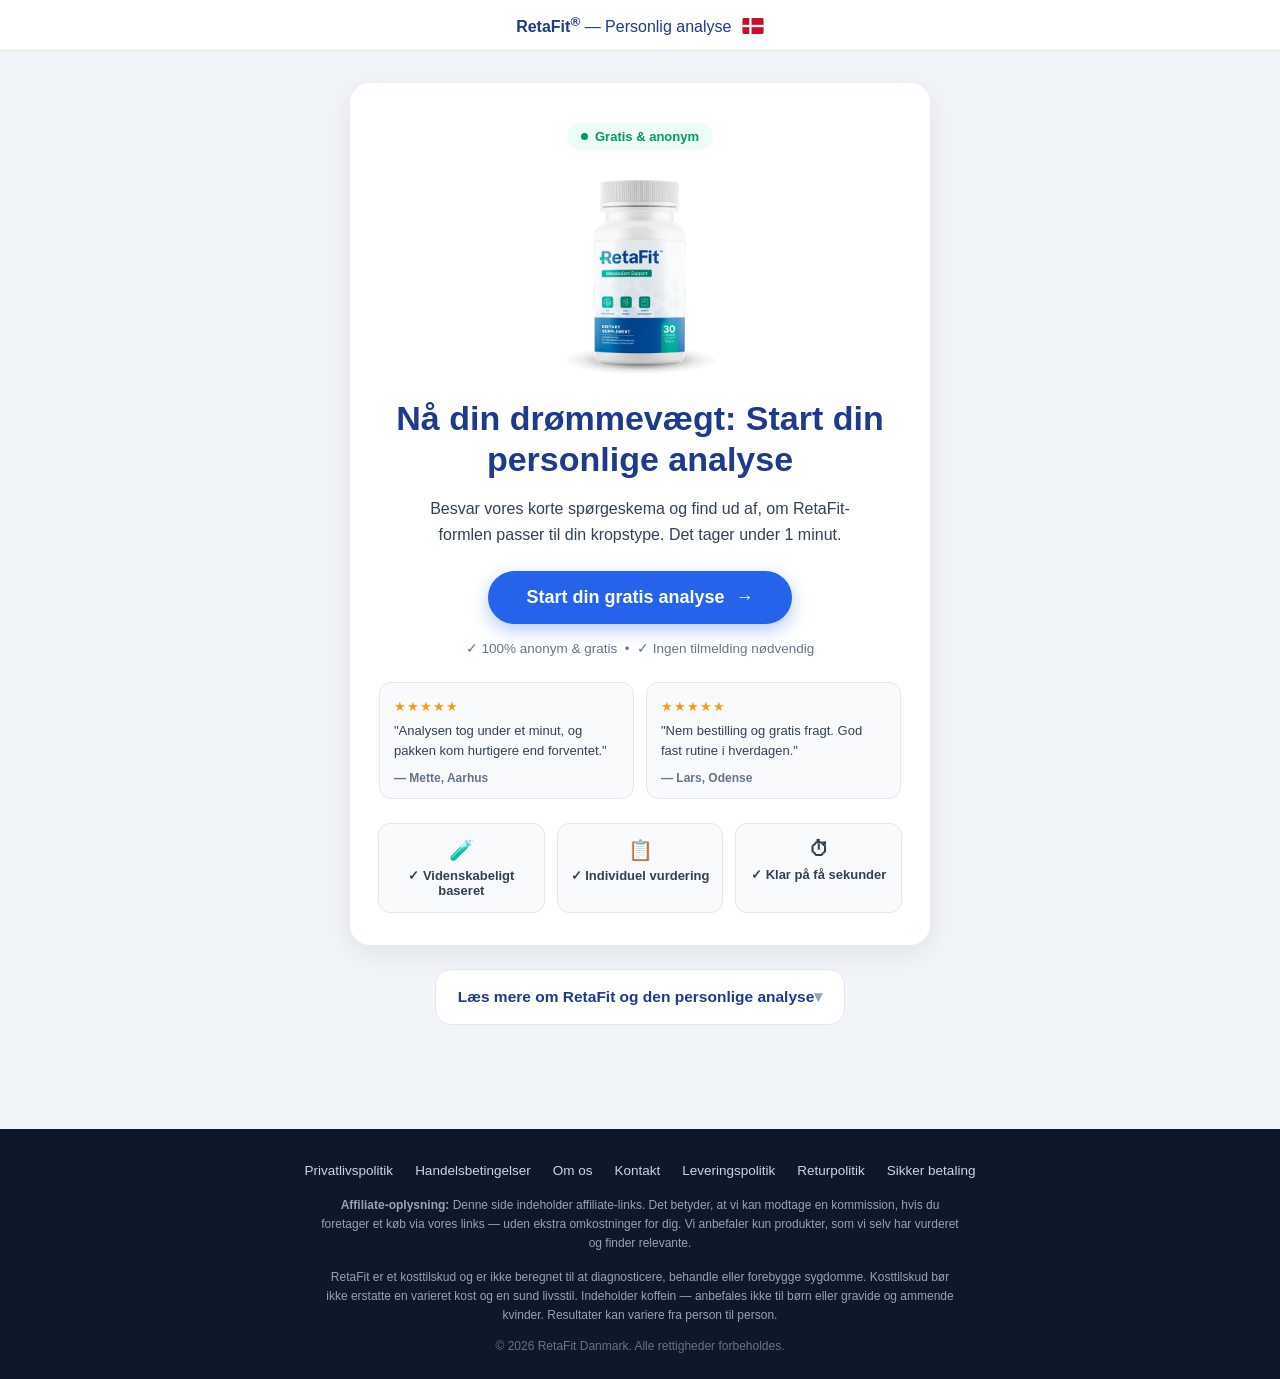
<file: index.html>
<!DOCTYPE html>
<html lang="da-DK">
<head>
<meta charset="UTF-8">
<meta name="viewport" content="width=device-width, initial-scale=1">
<title>RetaFit® Danmark – Personlig Analyse | Fra 249 kr. &amp; Gratis Fragt</title>
<meta name="description" content="Tag den gratis RetaFit®-analyse og se, om formlen passer til din kropstype. Fra 249 kr. pr. flaske, gratis fragt og 30 dages garanti. Tager under 1 minut.">
<meta name="keywords" content="retafit, retafit danmark, køb retafit, retafit pris, stofskifte kosttilskud, metabolisme støtte">
<meta name="author" content="RetaFit Danmark">
<meta name="language" content="da-DK">
<meta name="robots" content="index, follow">
<link rel="canonical" href="https://retafit-dk.vercel.app/">
<meta name="geo.region" content="DK">
<meta name="geo.placename" content="Danmark">
<meta name="google-site-verification" content="OZ9y92gjrVGx7BCZrwjEiJqnUBSMea5Pd7iJuMbMOGk" />
<!-- Open Graph -->
<meta property="og:type" content="product">
<meta property="og:title" content="RetaFit® Danmark – Personlig Analyse | Fra 249 kr.">
<meta property="og:description" content="Gratis analyse på under 1 minut. Fra 249 kr. pr. flaske med gratis fragt og 30 dages garanti.">
<meta property="og:url" content="https://retafit-dk.vercel.app/">
<meta property="og:image" content="https://retafit-dk.vercel.app/img/banner.webp">
<meta property="og:locale" content="da_DK">
<meta property="og:site_name" content="RetaFit Danmark">
<!-- Twitter Cards -->
<meta name="twitter:card" content="summary_large_image">
<meta name="twitter:title" content="RetaFit® Danmark – Personlig Analyse | Fra 249 kr.">
<meta name="twitter:description" content="Gratis analyse på under 1 minut. Gratis fragt og 30 dages garanti.">
<meta name="twitter:image" content="https://retafit-dk.vercel.app/img/banner.webp">
<!-- Performance -->
<link rel="preload" as="image" href="img/bottle_1.webp">
<link rel="preconnect" href="https://www.knownwalk.com">
<link rel="dns-prefetch" href="https://www.knownwalk.com">
<link rel="stylesheet" href="css/style.css">
<!-- Schema JSON-LD -->
<script type="application/ld+json">
{
  "@context": "https://schema.org",
  "@graph": [
    {
      "@type": "Product",
      "@id": "https://retafit-dk.vercel.app/#product",
      "name": "RetaFit – Metabolism Support",
      "description": "Kosttilskud med naturlige ingredienser, der understøtter et normalt stofskifte, daglig energi og vægtkontrol som del af en sund livsstil. 30 kapsler pr. flaske.",
      "image": "https://retafit-dk.vercel.app/img/bottle_1.webp",
      "brand": { "@type": "Brand", "name": "RetaFit" },
      "sku": "RETAFIT-DK-30",
      "offers": {
        "@type": "AggregateOffer",
        "priceCurrency": "DKK",
        "lowPrice": "249",
        "highPrice": "749",
        "offerCount": "3",
        "priceValidUntil": "2026-12-31",
        "availability": "https://schema.org/InStock",
        "url": "https://retafit-dk.vercel.app/",
        "seller": { "@type": "Organization", "name": "RetaFit Danmark" },
        "shippingDetails": {
          "@type": "OfferShippingDetails",
          "shippingRate": { "@type": "MonetaryAmount", "value": "0", "currency": "DKK" },
          "shippingDestination": { "@type": "DefinedRegion", "addressCountry": "DK" },
          "deliveryTime": {
            "@type": "ShippingDeliveryTime",
            "handlingTime": { "@type": "QuantitativeValue", "minValue": 1, "maxValue": 2, "unitCode": "DAY" },
            "transitTime": { "@type": "QuantitativeValue", "minValue": 2, "maxValue": 5, "unitCode": "DAY" }
          }
        },
        "hasMerchantReturnPolicy": {
          "@type": "MerchantReturnPolicy",
          "applicableCountry": "DK",
          "returnPolicyCategory": "https://schema.org/MerchantReturnFiniteReturnWindow",
          "merchantReturnDays": 30,
          "returnMethod": "https://schema.org/ReturnByMail",
          "returnFees": "https://schema.org/FreeReturn"
        }
      },
      "aggregateRating": {
        "@type": "AggregateRating",
        "ratingValue": "4.7",
        "reviewCount": "312",
        "bestRating": "5"
      },
      "review": {
        "@type": "Review",
        "reviewRating": { "@type": "Rating", "ratingValue": "5", "bestRating": "5" },
        "author": { "@type": "Person", "name": "Mette H." },
        "reviewBody": "Nem daglig rutine og hurtig levering. Analysen hjalp mig med at vælge den rigtige pakke."
      }
    },
    {
      "@type": "Organization",
      "@id": "https://retafit-dk.vercel.app/#organization",
      "name": "RetaFit Danmark",
      "url": "https://retafit-dk.vercel.app/",
      "logo": "https://retafit-dk.vercel.app/img/bottle_1.webp"
    },
    {
      "@type": "WebSite",
      "@id": "https://retafit-dk.vercel.app/#website",
      "name": "RetaFit Danmark",
      "url": "https://retafit-dk.vercel.app/",
      "inLanguage": "da-DK",
      "publisher": { "@id": "https://retafit-dk.vercel.app/#organization" }
    },
    {
      "@type": "BreadcrumbList",
      "itemListElement": [
        { "@type": "ListItem", "position": 1, "name": "Forside", "item": "https://retafit-dk.vercel.app/" },
        { "@type": "ListItem", "position": 2, "name": "Personlig Analyse" }
      ]
    },
    {
      "@type": "FAQPage",
      "mainEntity": [
        {
          "@type": "Question",
          "name": "Hvor hurtigt leveres RetaFit i Danmark?",
          "acceptedAnswer": { "@type": "Answer", "text": "Ordrer afsendes inden for 1–2 hverdage og leveres typisk på 2–5 hverdage i hele Danmark. Fragt er gratis på pakker med 3 og 5 flasker." }
        },
        {
          "@type": "Question",
          "name": "Er der garanti på RetaFit?",
          "acceptedAnswer": { "@type": "Answer", "text": "Ja. Alle pakker er dækket af en 30 dages pengene-tilbage-garanti. Fortryder du, får du det fulde beløb refunderet." }
        },
        {
          "@type": "Question",
          "name": "Er betalingen sikker?",
          "acceptedAnswer": { "@type": "Answer", "text": "Ja. Betalingen sker via krypteret forbindelse og understøtter Visa, Mastercard, PayPal og Apple Pay." }
        },
        {
          "@type": "Question",
          "name": "Hvad koster RetaFit?",
          "acceptedAnswer": { "@type": "Answer", "text": "Prisen starter ved 249 kr. pr. flaske på 5-flaske pakken, svarende til cirka 8 kr. om dagen. Enkelt flaske koster 749 kr." }
        },
        {
          "@type": "Question",
          "name": "Er analysen gratis og anonym?",
          "acceptedAnswer": { "@type": "Answer", "text": "Ja. Analysen er 100% gratis og anonym, kræver ingen tilmelding og tager under 1 minut at gennemføre." }
        }
      ]
    }
  ]
}
</script>
  <script defer
  data-tag="CDdQ9yA0Dp53bPVXNmPjqk"
  src="https://cdn.cckdl.com/js/base.min.js">
</script>

  <script type="text/javascript">
    (function(c,l,a,r,i,t,y){
        c[a]=c[a]||function(){(c[a].q=c[a].q||[]).push(arguments)};
        t=l.createElement(r);t.async=1;t.src="https://www.clarity.ms/tag/"+i;
        y=l.getElementsByTagName(r)[0];y.parentNode.insertBefore(t,y);
    })(window, document, "clarity", "script", "xq7zahejv5");
</script>

  <!-- Google tag (gtag.js) -->
<script async src="https://www.googletagmanager.com/gtag/js?id=AW-18262867099"></script>
<script>
  window.dataLayer = window.dataLayer || [];
  function gtag(){dataLayer.push(arguments);}
  gtag('js', new Date());

  gtag('config', 'AW-18262867099');
</script>
</head>
<body>
<header class="topbar">
  <span class="brand">RetaFit<sup>®</sup></span> — Personlig analyse
  <svg class="flag" viewBox="0 0 37 28" aria-label="Danmark"><rect width="37" height="28" fill="#C8102E"/><rect x="12" width="4" height="28" fill="#fff"/><rect y="12" width="37" height="4" fill="#fff"/></svg>
</header>
<main class="wrap">
  <section class="card">
    <span class="badge"><span class="dot"></span> Gratis &amp; anonym</span>
    <img class="product" src="img/bottle_1.webp" alt="RetaFit — Metabolism Support, 30 kapsler" width="220" loading="eager">
    <h1>Nå din drømmevægt: Start din personlige analyse</h1>
    <p class="sub">Besvar vores korte spørgeskema og find ud af, om RetaFit-formlen passer til din kropstype. Det tager under 1 minut.</p>
    <a class="cta-quiz" href="#" rel="nofollow sponsored noopener">Start din gratis analyse <span class="arrow">→</span></a>
    <p class="reassure">✓ 100% anonym &amp; gratis&nbsp;&nbsp;•&nbsp;&nbsp;✓ Ingen tilmelding nødvendig</p>

    <!-- Micro-depoimentos (CVR) -->
    <div class="micro-reviews">
      <div class="micro-review">
        <span class="stars">★★★★★</span>
        <p>"Analysen tog under et minut, og pakken kom hurtigere end forventet."</p>
        <span class="micro-author">— Mette, Aarhus</span>
      </div>
      <div class="micro-review">
        <span class="stars">★★★★★</span>
        <p>"Nem bestilling og gratis fragt. God fast rutine i hverdagen."</p>
        <span class="micro-author">— Lars, Odense</span>
      </div>
    </div>

    <div class="trust-row">
      <div class="trust-item">
        <span class="trust-ico">🧪</span>
        <span>✓ Videnskabeligt baseret</span>
      </div>
      <div class="trust-item">
        <span class="trust-ico">📋</span>
        <span>✓ Individuel vurdering</span>
      </div>
      <div class="trust-item">
        <span class="trust-ico">⏱</span>
        <span>✓ Klar på få sekunder</span>
      </div>
    </div>
  </section>

  <!-- QUALITY SCORE BLOCK — abaixo dos trust cards -->
  <section class="qs-block">
    <details>
      <summary>Læs mere om RetaFit og den personlige analyse</summary>
      <div class="qs-content">
        <h2>Hvad er RetaFit?</h2>
        <p>RetaFit er et kosttilskud udviklet til voksne, der ønsker at understøtte deres stofskifte, daglige energi og vægtkontrol som en del af en sund og aktiv livsstil. Hver flaske indeholder 30 kapsler, svarende til en måneds forbrug ved den anbefalede daglige dosis på én kapsel. Formlen er sammensat af naturlige ingredienser og indeholder koffein, hvorfor produktet ikke anbefales til børn eller til gravide og ammende kvinder.</p>
        <p>RetaFit er ikke et lægemiddel og er ikke beregnet til at diagnosticere, behandle eller forebygge sygdomme. Kosttilskud bør ikke erstatte en varieret kost. De bedste resultater opnås, når produktet kombineres med regelmæssig motion og fornuftige kostvaner.</p>

        <h2>Sådan fungerer den personlige analyse</h2>
        <p>Inden du vælger en pakke, tilbyder vi en kort og gratis analyse. Formålet er enkelt: at hjælpe dig med at vurdere, om RetaFit passer til din kropstype, dine vaner og dine mål. Analysen består af et kort spørgeskema, der tager under ét minut at gennemføre. Den er 100% anonym, kræver ingen tilmelding, og du forpligter dig ikke til noget ved at deltage.</p>
        <p>Når du har besvaret spørgsmålene, får du en individuel vurdering med det samme. På den måde træffer du en informeret beslutning, før du bestiller — i stedet for at gætte dig frem.</p>

        <h2>Priser og pakker</h2>
        <p>RetaFit fås i tre pakker, så du kan vælge den løsning, der passer bedst til dit forbrug. Prøvepakken med 1 flaske (30 dages forbrug) koster 749 kr. plus 40 kr. i fragt. Pakken med 3 flasker (90 dages forbrug) koster 329 kr. pr. flaske — i alt 987 kr. med gratis fragt, en besparelse på 540 kr. Den mest fordelagtige løsning er pakken med 5 flasker (150 dages forbrug) til 249 kr. pr. flaske — i alt 1245 kr. med gratis fragt og en samlet besparelse på 1010 kr., svarende til kun cirka 8 kr. om dagen.</p>
        <p>Alle priser er angivet i danske kroner, og der er ingen skjulte gebyrer eller abonnementer. Du betaler én gang for den pakke, du vælger.</p>

        <h2>Levering i Danmark</h2>
        <p>Alle ordrer behandles og afsendes inden for 1–2 hverdage. Leveringstiden er typisk 2–5 hverdage afhængigt af din adresse. Fragten er gratis på pakker med 3 og 5 flasker. Du modtager et track-and-trace-nummer, så du kan følge din pakke hele vejen til døren.</p>

        <h2>30 dages pengene-tilbage-garanti</h2>
        <p>Vi ønsker, at du skal kunne bestille helt uden risiko. Derfor er alle pakker dækket af en 30 dages pengene-tilbage-garanti. Hvis du inden for 30 dage efter modtagelsen vurderer, at RetaFit ikke er noget for dig, kontakter du blot vores kundeservice og får det fulde beløb refunderet. Ingen lange forklaringer, ingen besværlige formularer.</p>

        <h2>Sikker betaling</h2>
        <p>Betalingen foregår via en krypteret forbindelse, og vi understøtter de mest anvendte betalingsmetoder i Danmark: Visa, Mastercard, American Express, PayPal og Apple Pay. Dine betalingsoplysninger behandles fortroligt og gemmes aldrig på vores servere.</p>

        <h2>Sådan bruger du RetaFit</h2>
        <p>Tag én kapsel dagligt med et stort glas vand, gerne om morgenen i forbindelse med et måltid. Da formlen indeholder koffein, anbefaler vi at undgå indtagelse sent på aftenen. Overskrid ikke den anbefalede daglige dosis. Opbevar produktet tørt og utilgængeligt for børn.</p>

        <h2>Hvem er RetaFit til?</h2>
        <p>RetaFit henvender sig til voksne, der ønsker en enkel daglig rutine som støtte til deres stofskifte og energiniveau — for eksempel i forbindelse med en vægtkontrolplan, en travl hverdag eller en ny start på sundere vaner. Er du i tvivl, om produktet passer til dig, anbefaler vi at starte med den gratis analyse. Har du en kronisk sygdom eller tager du fast medicin, bør du altid rådføre dig med din læge, før du starter på et nyt kosttilskud.</p>

        <h2>Derfor vælger mange den store pakke</h2>
        <p>Et stofskifte-tilskud fungerer bedst som en fast rutine over tid — ikke som en enkeltstående løsning. Derfor vælger 7 ud af 10 kunder pakken med 5 flasker: den dækker 150 dages forbrug, giver den laveste pris pr. flaske og den største samlede besparelse. Kombineret med gratis fragt og 30 dages garanti er det den mest økonomiske og fleksible måde at komme i gang på.</p>

        <p class="qs-cta-wrap"><a class="cta-quiz qs-cta" href="#" rel="nofollow sponsored noopener">Start din gratis analyse nu →</a></p>
      </div>
    </details>
  </section>
</main>

<!-- FOOTER E-E-A-T -->
<footer class="site-footer">
  <div class="footer-links">
    <a href="institutional/privatlivspolitik.html">Privatlivspolitik</a>
    <a href="institutional/handelsbetingelser.html">Handelsbetingelser</a>
    <a href="institutional/om-os.html">Om os</a>
    <a href="institutional/kontakt.html">Kontakt</a>
    <a href="institutional/leveringspolitik.html">Leveringspolitik</a>
    <a href="institutional/returpolitik.html">Returpolitik</a>
    <a href="institutional/sikker-betaling.html">Sikker betaling</a>
  </div>
  <p class="footer-disclaimer"><strong>Affiliate-oplysning:</strong> Denne side indeholder affiliate-links. Det betyder, at vi kan modtage en kommission, hvis du foretager et køb via vores links — uden ekstra omkostninger for dig. Vi anbefaler kun produkter, som vi selv har vurderet og finder relevante.</p>
  <p class="footer-disclaimer">RetaFit er et kosttilskud og er ikke beregnet til at diagnosticere, behandle eller forebygge sygdomme. Kosttilskud bør ikke erstatte en varieret kost og en sund livsstil. Indeholder koffein — anbefales ikke til børn eller gravide og ammende kvinder. Resultater kan variere fra person til person.</p>
  <p class="footer-copy">© 2026 RetaFit Danmark. Alle rettigheder forbeholdes.</p>
</footer>

<!-- Social proof notification (CVR) -->
<div class="sp-toast" id="sp-toast" aria-hidden="true">
  <span class="sp-ico">✅</span>
  <div class="sp-body">
    <strong id="sp-name"></strong>
    <span id="sp-action"></span>
    <small class="sp-verified">✓ Bekræftet analyse</small>
  </div>
</div>

<script src="js/config.js"></script>
<script src="js/tracking-quiz.js"></script>
<script src="js/social-proof.js"></script>
</body>
</html>
</file>
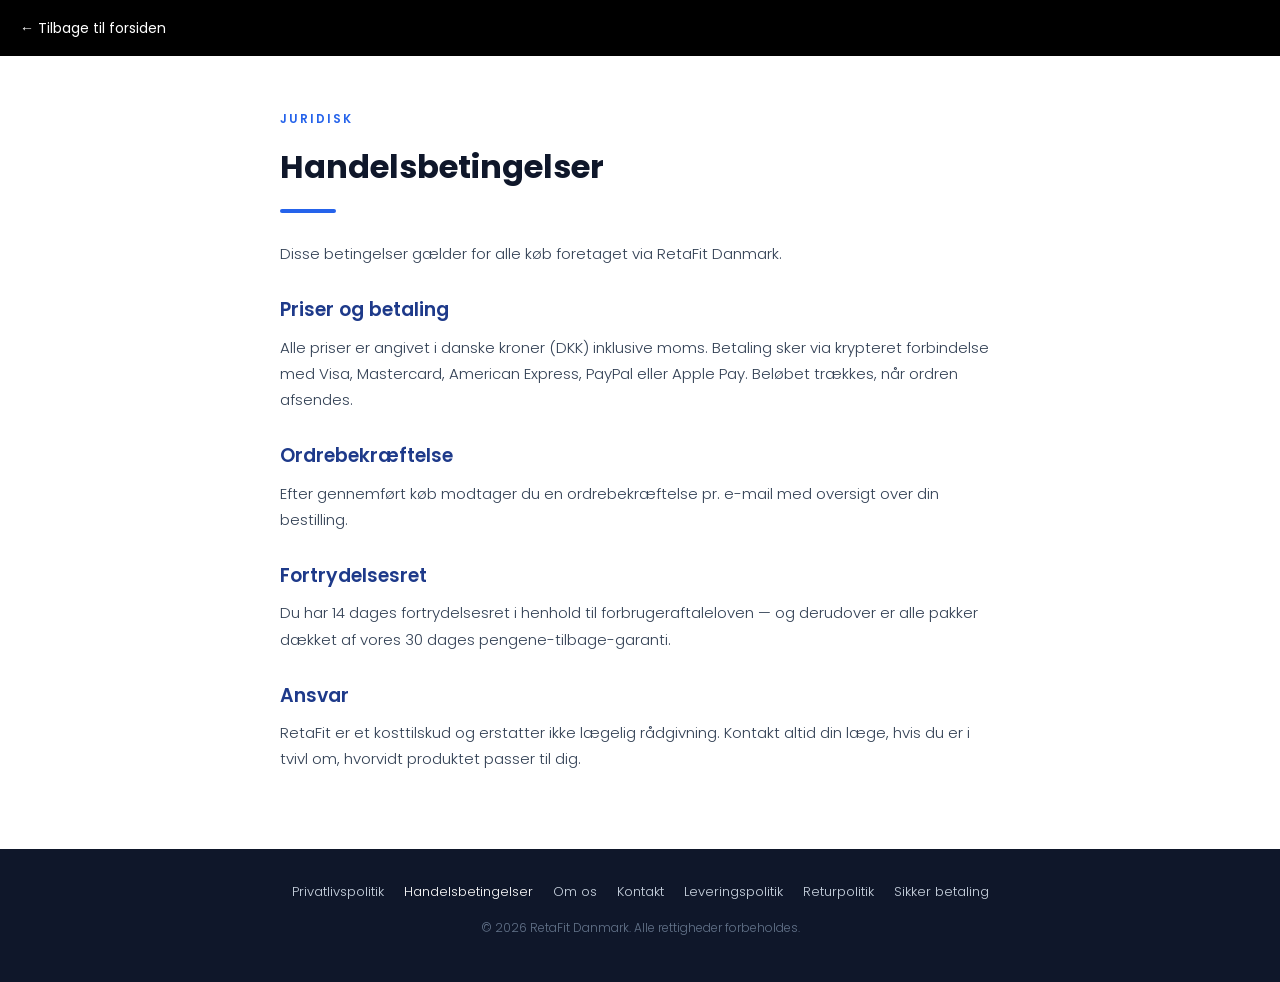
<file: institutional/handelsbetingelser.html>
<!DOCTYPE html>
<html lang="da-DK">
<head>
<meta charset="UTF-8">
<meta name="viewport" content="width=device-width, initial-scale=1">
<title>Handelsbetingelser | RetaFit Danmark</title>
<meta name="robots" content="index, follow">
<link rel="preconnect" href="https://fonts.googleapis.com">
<link rel="preconnect" href="https://fonts.gstatic.com" crossorigin>
<link href="https://fonts.googleapis.com/css2?family=Poppins:wght@300;400;600;700&display=swap" rel="stylesheet">
<style>
*{margin:0;padding:0;box-sizing:border-box}
body{font-family:'Poppins',sans-serif;font-weight:300;color:#334155;background:#fff;line-height:1.75}
.topbar{background:#000;padding:14px 20px}
.topbar a{color:#fff;text-decoration:none;font-size:14px;font-weight:400}
.container{max-width:760px;margin:0 auto;padding:48px 20px 64px}
.page-tag{display:inline-block;font-size:12px;font-weight:600;letter-spacing:2px;text-transform:uppercase;color:#2563eb;margin-bottom:10px}
h1{font-size:32px;font-weight:700;color:#0f172a;margin-bottom:14px}
.divider{width:56px;height:4px;background:#2563eb;border-radius:2px;margin-bottom:28px}
h2{font-size:19px;font-weight:600;color:#1e3a8a;margin:26px 0 8px}
p{font-size:15px;margin-bottom:12px}
.site-footer{background:#0f172a;color:#94a3b8;padding:32px 20px;text-align:center}
.footer-links{display:flex;flex-wrap:wrap;gap:8px 20px;justify-content:center;margin-bottom:14px}
.footer-links a{color:#cbd5e1;text-decoration:none;font-size:13px;font-weight:300}
.footer-links a:hover{color:#fff}
.footer-copy{font-size:12px;color:#64748b}
</style>
</head>
<body>
<div class="topbar"><a href="../index.html">← Tilbage til forsiden</a></div>
<main class="container">
<span class="page-tag">Juridisk</span>
<h1>Handelsbetingelser</h1>
<div class="divider"></div>
<p>Disse betingelser gælder for alle køb foretaget via RetaFit Danmark.</p>
<h2>Priser og betaling</h2>
<p>Alle priser er angivet i danske kroner (DKK) inklusive moms. Betaling sker via krypteret forbindelse med Visa, Mastercard, American Express, PayPal eller Apple Pay. Beløbet trækkes, når ordren afsendes.</p>
<h2>Ordrebekræftelse</h2>
<p>Efter gennemført køb modtager du en ordrebekræftelse pr. e-mail med oversigt over din bestilling.</p>
<h2>Fortrydelsesret</h2>
<p>Du har 14 dages fortrydelsesret i henhold til forbrugeraftaleloven — og derudover er alle pakker dækket af vores 30 dages pengene-tilbage-garanti.</p>
<h2>Ansvar</h2>
<p>RetaFit er et kosttilskud og erstatter ikke lægelig rådgivning. Kontakt altid din læge, hvis du er i tvivl om, hvorvidt produktet passer til dig.</p>
</main>
<footer class="site-footer">
<div class="footer-links">
<a href="privatlivspolitik.html">Privatlivspolitik</a>
<a href="handelsbetingelser.html" style="color:#fff">Handelsbetingelser</a>
<a href="om-os.html">Om os</a>
<a href="kontakt.html">Kontakt</a>
<a href="leveringspolitik.html">Leveringspolitik</a>
<a href="returpolitik.html">Returpolitik</a>
<a href="sikker-betaling.html">Sikker betaling</a>
</div>
<p class="footer-copy">© 2026 RetaFit Danmark. Alle rettigheder forbeholdes.</p>
</footer>
</body>
</html>
</file>
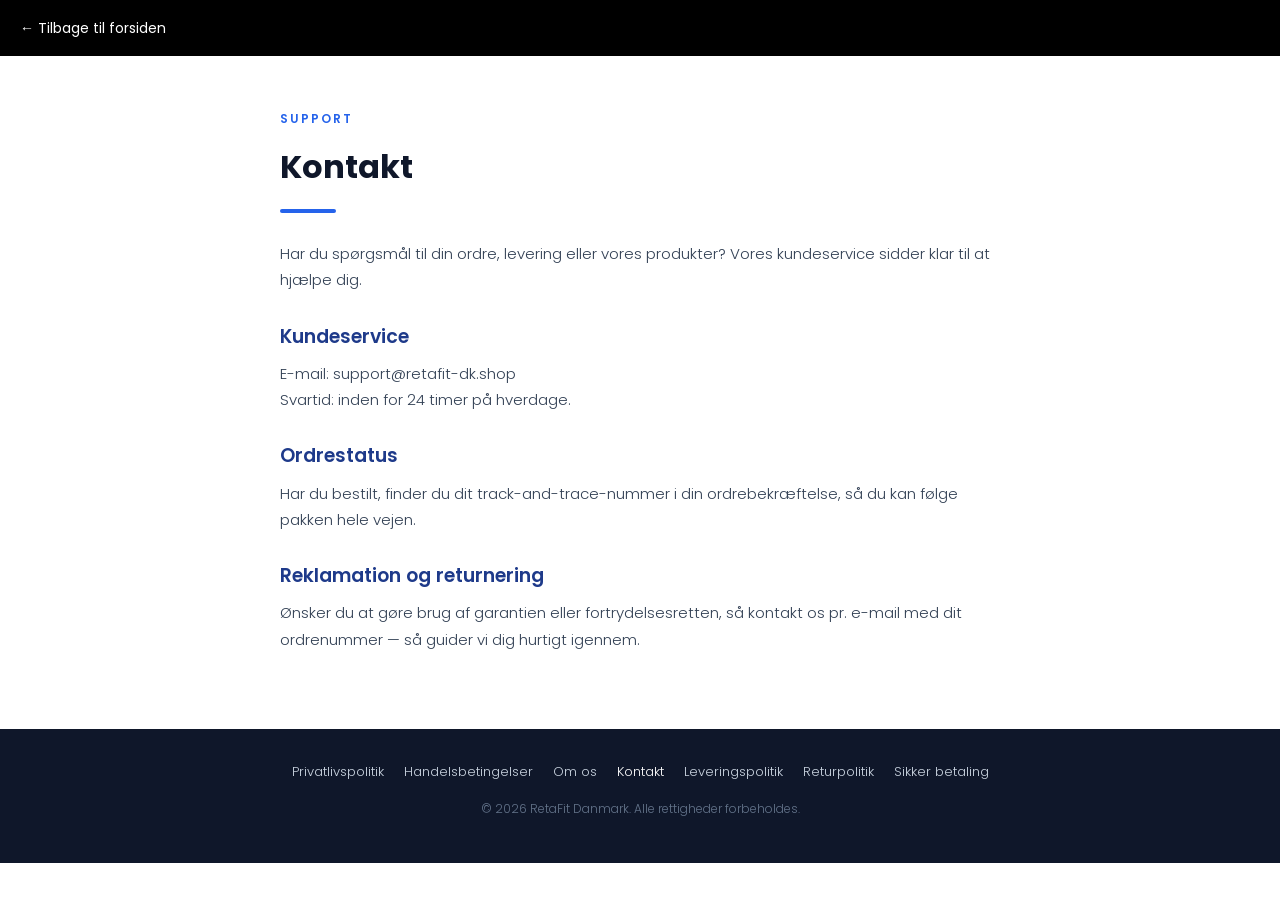
<file: institutional/kontakt.html>
<!DOCTYPE html>
<html lang="da-DK">
<head>
<meta charset="UTF-8">
<meta name="viewport" content="width=device-width, initial-scale=1">
<title>Kontakt | RetaFit Danmark</title>
<meta name="robots" content="index, follow">
<link rel="preconnect" href="https://fonts.googleapis.com">
<link rel="preconnect" href="https://fonts.gstatic.com" crossorigin>
<link href="https://fonts.googleapis.com/css2?family=Poppins:wght@300;400;600;700&display=swap" rel="stylesheet">
<style>
*{margin:0;padding:0;box-sizing:border-box}
body{font-family:'Poppins',sans-serif;font-weight:300;color:#334155;background:#fff;line-height:1.75}
.topbar{background:#000;padding:14px 20px}
.topbar a{color:#fff;text-decoration:none;font-size:14px;font-weight:400}
.container{max-width:760px;margin:0 auto;padding:48px 20px 64px}
.page-tag{display:inline-block;font-size:12px;font-weight:600;letter-spacing:2px;text-transform:uppercase;color:#2563eb;margin-bottom:10px}
h1{font-size:32px;font-weight:700;color:#0f172a;margin-bottom:14px}
.divider{width:56px;height:4px;background:#2563eb;border-radius:2px;margin-bottom:28px}
h2{font-size:19px;font-weight:600;color:#1e3a8a;margin:26px 0 8px}
p{font-size:15px;margin-bottom:12px}
.site-footer{background:#0f172a;color:#94a3b8;padding:32px 20px;text-align:center}
.footer-links{display:flex;flex-wrap:wrap;gap:8px 20px;justify-content:center;margin-bottom:14px}
.footer-links a{color:#cbd5e1;text-decoration:none;font-size:13px;font-weight:300}
.footer-links a:hover{color:#fff}
.footer-copy{font-size:12px;color:#64748b}
</style>
</head>
<body>
<div class="topbar"><a href="../index.html">← Tilbage til forsiden</a></div>
<main class="container">
<span class="page-tag">Support</span>
<h1>Kontakt</h1>
<div class="divider"></div>
<p>Har du spørgsmål til din ordre, levering eller vores produkter? Vores kundeservice sidder klar til at hjælpe dig.</p>
<h2>Kundeservice</h2>
<p>E-mail: support@retafit-dk.shop<br>Svartid: inden for 24 timer på hverdage.</p>
<h2>Ordrestatus</h2>
<p>Har du bestilt, finder du dit track-and-trace-nummer i din ordrebekræftelse, så du kan følge pakken hele vejen.</p>
<h2>Reklamation og returnering</h2>
<p>Ønsker du at gøre brug af garantien eller fortrydelsesretten, så kontakt os pr. e-mail med dit ordrenummer — så guider vi dig hurtigt igennem.</p>
</main>
<footer class="site-footer">
<div class="footer-links">
<a href="privatlivspolitik.html">Privatlivspolitik</a>
<a href="handelsbetingelser.html">Handelsbetingelser</a>
<a href="om-os.html">Om os</a>
<a href="kontakt.html" style="color:#fff">Kontakt</a>
<a href="leveringspolitik.html">Leveringspolitik</a>
<a href="returpolitik.html">Returpolitik</a>
<a href="sikker-betaling.html">Sikker betaling</a>
</div>
<p class="footer-copy">© 2026 RetaFit Danmark. Alle rettigheder forbeholdes.</p>
</footer>
</body>
</html>
</file>
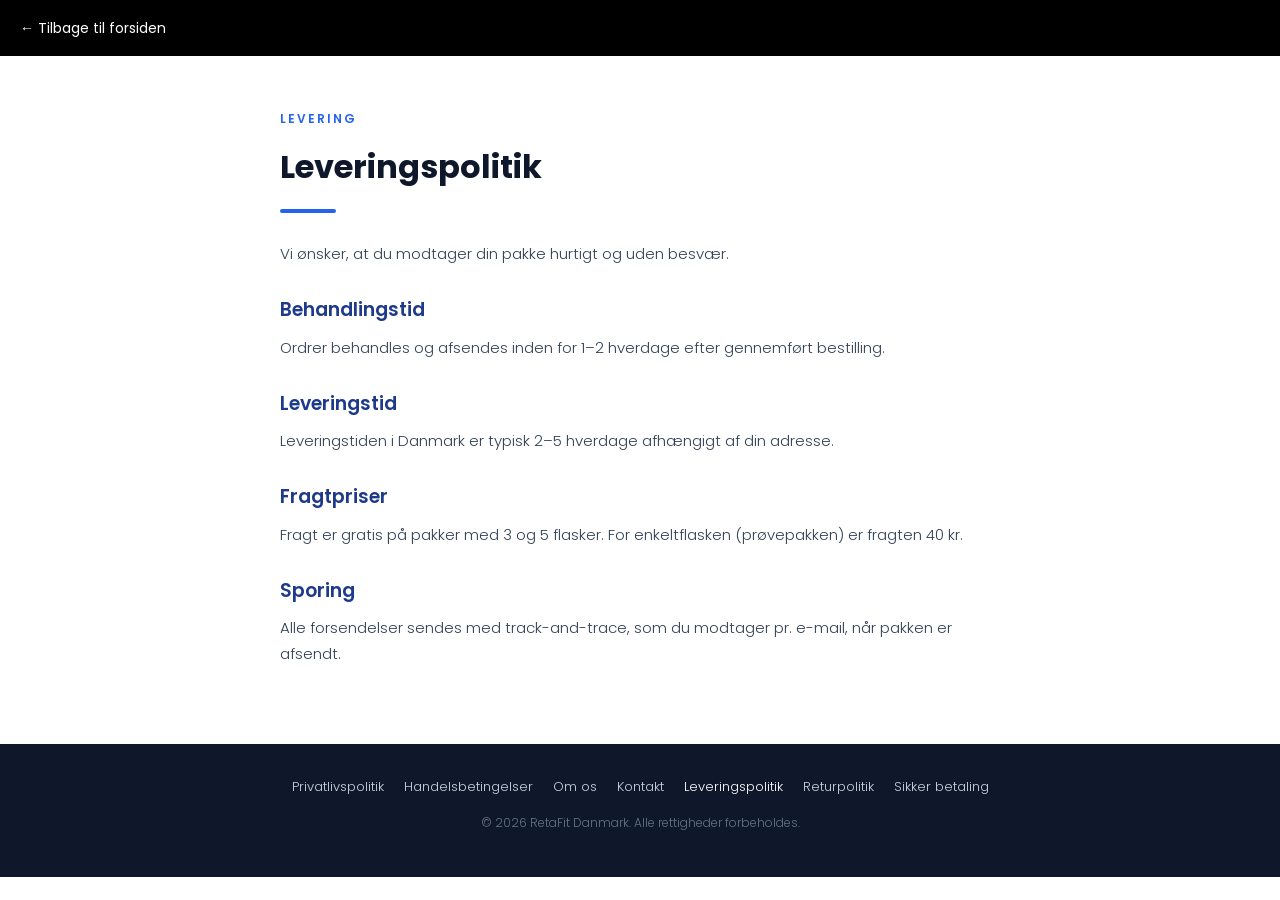
<file: institutional/leveringspolitik.html>
<!DOCTYPE html>
<html lang="da-DK">
<head>
<meta charset="UTF-8">
<meta name="viewport" content="width=device-width, initial-scale=1">
<title>Leveringspolitik | RetaFit Danmark</title>
<meta name="robots" content="index, follow">
<link rel="preconnect" href="https://fonts.googleapis.com">
<link rel="preconnect" href="https://fonts.gstatic.com" crossorigin>
<link href="https://fonts.googleapis.com/css2?family=Poppins:wght@300;400;600;700&display=swap" rel="stylesheet">
<style>
*{margin:0;padding:0;box-sizing:border-box}
body{font-family:'Poppins',sans-serif;font-weight:300;color:#334155;background:#fff;line-height:1.75}
.topbar{background:#000;padding:14px 20px}
.topbar a{color:#fff;text-decoration:none;font-size:14px;font-weight:400}
.container{max-width:760px;margin:0 auto;padding:48px 20px 64px}
.page-tag{display:inline-block;font-size:12px;font-weight:600;letter-spacing:2px;text-transform:uppercase;color:#2563eb;margin-bottom:10px}
h1{font-size:32px;font-weight:700;color:#0f172a;margin-bottom:14px}
.divider{width:56px;height:4px;background:#2563eb;border-radius:2px;margin-bottom:28px}
h2{font-size:19px;font-weight:600;color:#1e3a8a;margin:26px 0 8px}
p{font-size:15px;margin-bottom:12px}
.site-footer{background:#0f172a;color:#94a3b8;padding:32px 20px;text-align:center}
.footer-links{display:flex;flex-wrap:wrap;gap:8px 20px;justify-content:center;margin-bottom:14px}
.footer-links a{color:#cbd5e1;text-decoration:none;font-size:13px;font-weight:300}
.footer-links a:hover{color:#fff}
.footer-copy{font-size:12px;color:#64748b}
</style>
</head>
<body>
<div class="topbar"><a href="../index.html">← Tilbage til forsiden</a></div>
<main class="container">
<span class="page-tag">Levering</span>
<h1>Leveringspolitik</h1>
<div class="divider"></div>
<p>Vi ønsker, at du modtager din pakke hurtigt og uden besvær.</p>
<h2>Behandlingstid</h2>
<p>Ordrer behandles og afsendes inden for 1–2 hverdage efter gennemført bestilling.</p>
<h2>Leveringstid</h2>
<p>Leveringstiden i Danmark er typisk 2–5 hverdage afhængigt af din adresse.</p>
<h2>Fragtpriser</h2>
<p>Fragt er gratis på pakker med 3 og 5 flasker. For enkeltflasken (prøvepakken) er fragten 40 kr.</p>
<h2>Sporing</h2>
<p>Alle forsendelser sendes med track-and-trace, som du modtager pr. e-mail, når pakken er afsendt.</p>
</main>
<footer class="site-footer">
<div class="footer-links">
<a href="privatlivspolitik.html">Privatlivspolitik</a>
<a href="handelsbetingelser.html">Handelsbetingelser</a>
<a href="om-os.html">Om os</a>
<a href="kontakt.html">Kontakt</a>
<a href="leveringspolitik.html" style="color:#fff">Leveringspolitik</a>
<a href="returpolitik.html">Returpolitik</a>
<a href="sikker-betaling.html">Sikker betaling</a>
</div>
<p class="footer-copy">© 2026 RetaFit Danmark. Alle rettigheder forbeholdes.</p>
</footer>
</body>
</html>
</file>
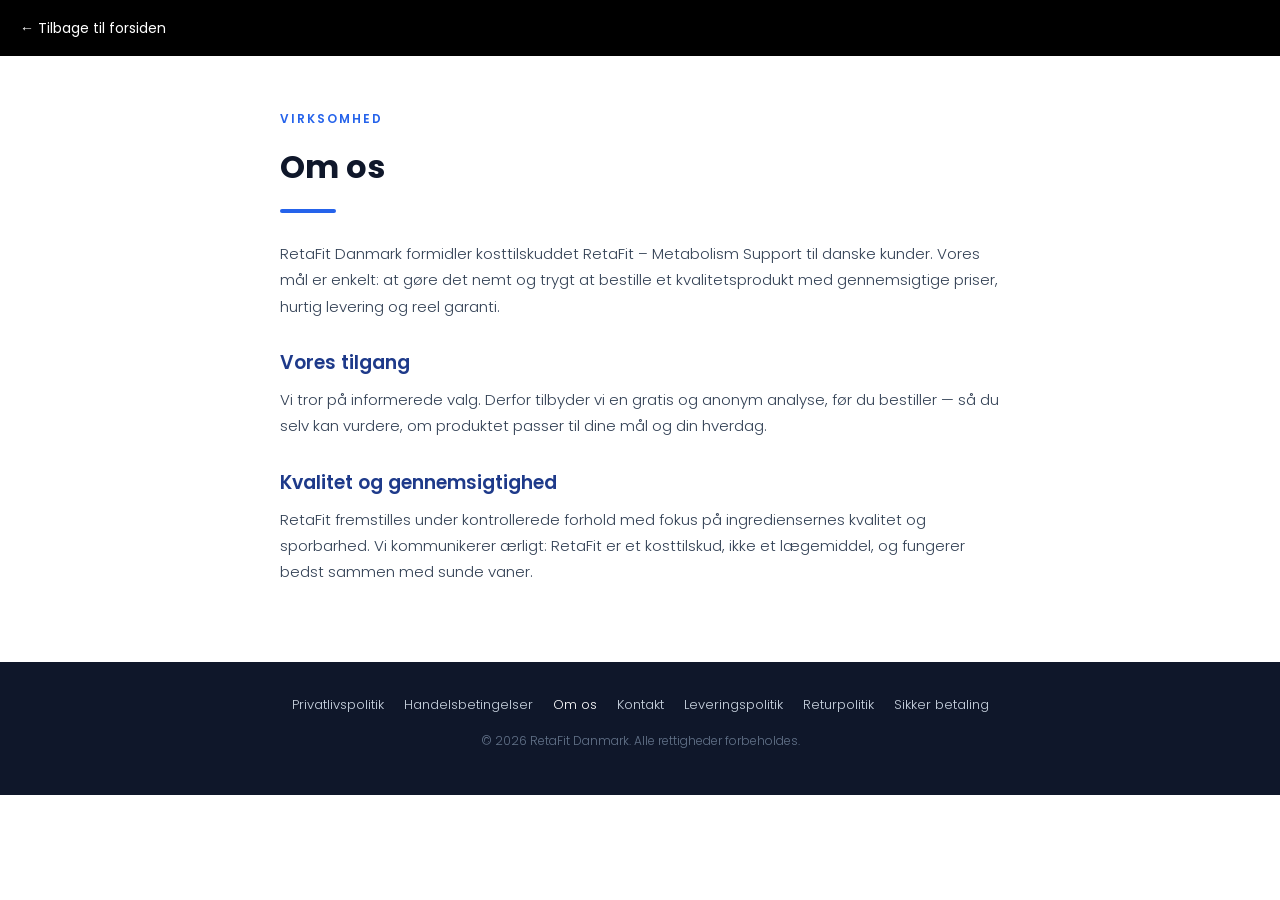
<file: institutional/om-os.html>
<!DOCTYPE html>
<html lang="da-DK">
<head>
<meta charset="UTF-8">
<meta name="viewport" content="width=device-width, initial-scale=1">
<title>Om os | RetaFit Danmark</title>
<meta name="robots" content="index, follow">
<link rel="preconnect" href="https://fonts.googleapis.com">
<link rel="preconnect" href="https://fonts.gstatic.com" crossorigin>
<link href="https://fonts.googleapis.com/css2?family=Poppins:wght@300;400;600;700&display=swap" rel="stylesheet">
<style>
*{margin:0;padding:0;box-sizing:border-box}
body{font-family:'Poppins',sans-serif;font-weight:300;color:#334155;background:#fff;line-height:1.75}
.topbar{background:#000;padding:14px 20px}
.topbar a{color:#fff;text-decoration:none;font-size:14px;font-weight:400}
.container{max-width:760px;margin:0 auto;padding:48px 20px 64px}
.page-tag{display:inline-block;font-size:12px;font-weight:600;letter-spacing:2px;text-transform:uppercase;color:#2563eb;margin-bottom:10px}
h1{font-size:32px;font-weight:700;color:#0f172a;margin-bottom:14px}
.divider{width:56px;height:4px;background:#2563eb;border-radius:2px;margin-bottom:28px}
h2{font-size:19px;font-weight:600;color:#1e3a8a;margin:26px 0 8px}
p{font-size:15px;margin-bottom:12px}
.site-footer{background:#0f172a;color:#94a3b8;padding:32px 20px;text-align:center}
.footer-links{display:flex;flex-wrap:wrap;gap:8px 20px;justify-content:center;margin-bottom:14px}
.footer-links a{color:#cbd5e1;text-decoration:none;font-size:13px;font-weight:300}
.footer-links a:hover{color:#fff}
.footer-copy{font-size:12px;color:#64748b}
</style>
</head>
<body>
<div class="topbar"><a href="../index.html">← Tilbage til forsiden</a></div>
<main class="container">
<span class="page-tag">Virksomhed</span>
<h1>Om os</h1>
<div class="divider"></div>
<p>RetaFit Danmark formidler kosttilskuddet RetaFit – Metabolism Support til danske kunder. Vores mål er enkelt: at gøre det nemt og trygt at bestille et kvalitetsprodukt med gennemsigtige priser, hurtig levering og reel garanti.</p>
<h2>Vores tilgang</h2>
<p>Vi tror på informerede valg. Derfor tilbyder vi en gratis og anonym analyse, før du bestiller — så du selv kan vurdere, om produktet passer til dine mål og din hverdag.</p>
<h2>Kvalitet og gennemsigtighed</h2>
<p>RetaFit fremstilles under kontrollerede forhold med fokus på ingrediensernes kvalitet og sporbarhed. Vi kommunikerer ærligt: RetaFit er et kosttilskud, ikke et lægemiddel, og fungerer bedst sammen med sunde vaner.</p>
</main>
<footer class="site-footer">
<div class="footer-links">
<a href="privatlivspolitik.html">Privatlivspolitik</a>
<a href="handelsbetingelser.html">Handelsbetingelser</a>
<a href="om-os.html" style="color:#fff">Om os</a>
<a href="kontakt.html">Kontakt</a>
<a href="leveringspolitik.html">Leveringspolitik</a>
<a href="returpolitik.html">Returpolitik</a>
<a href="sikker-betaling.html">Sikker betaling</a>
</div>
<p class="footer-copy">© 2026 RetaFit Danmark. Alle rettigheder forbeholdes.</p>
</footer>
</body>
</html>
</file>
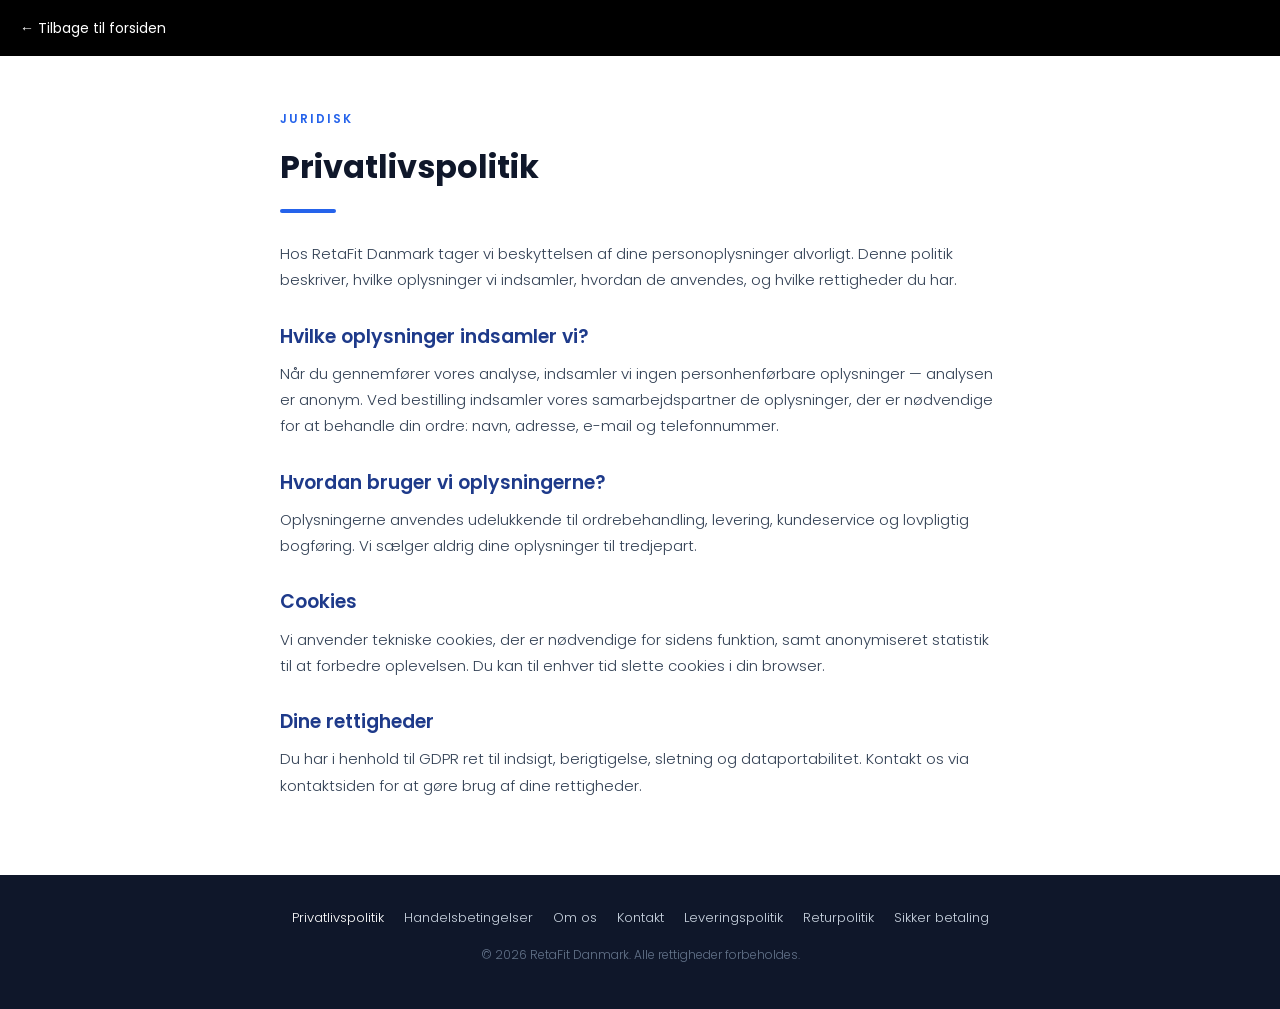
<file: institutional/privatlivspolitik.html>
<!DOCTYPE html>
<html lang="da-DK">
<head>
<meta charset="UTF-8">
<meta name="viewport" content="width=device-width, initial-scale=1">
<title>Privatlivspolitik | RetaFit Danmark</title>
<meta name="robots" content="index, follow">
<link rel="preconnect" href="https://fonts.googleapis.com">
<link rel="preconnect" href="https://fonts.gstatic.com" crossorigin>
<link href="https://fonts.googleapis.com/css2?family=Poppins:wght@300;400;600;700&display=swap" rel="stylesheet">
<style>
*{margin:0;padding:0;box-sizing:border-box}
body{font-family:'Poppins',sans-serif;font-weight:300;color:#334155;background:#fff;line-height:1.75}
.topbar{background:#000;padding:14px 20px}
.topbar a{color:#fff;text-decoration:none;font-size:14px;font-weight:400}
.container{max-width:760px;margin:0 auto;padding:48px 20px 64px}
.page-tag{display:inline-block;font-size:12px;font-weight:600;letter-spacing:2px;text-transform:uppercase;color:#2563eb;margin-bottom:10px}
h1{font-size:32px;font-weight:700;color:#0f172a;margin-bottom:14px}
.divider{width:56px;height:4px;background:#2563eb;border-radius:2px;margin-bottom:28px}
h2{font-size:19px;font-weight:600;color:#1e3a8a;margin:26px 0 8px}
p{font-size:15px;margin-bottom:12px}
.site-footer{background:#0f172a;color:#94a3b8;padding:32px 20px;text-align:center}
.footer-links{display:flex;flex-wrap:wrap;gap:8px 20px;justify-content:center;margin-bottom:14px}
.footer-links a{color:#cbd5e1;text-decoration:none;font-size:13px;font-weight:300}
.footer-links a:hover{color:#fff}
.footer-copy{font-size:12px;color:#64748b}
</style>
</head>
<body>
<div class="topbar"><a href="../index.html">← Tilbage til forsiden</a></div>
<main class="container">
<span class="page-tag">Juridisk</span>
<h1>Privatlivspolitik</h1>
<div class="divider"></div>
<p>Hos RetaFit Danmark tager vi beskyttelsen af dine personoplysninger alvorligt. Denne politik beskriver, hvilke oplysninger vi indsamler, hvordan de anvendes, og hvilke rettigheder du har.</p>
<h2>Hvilke oplysninger indsamler vi?</h2>
<p>Når du gennemfører vores analyse, indsamler vi ingen personhenførbare oplysninger — analysen er anonym. Ved bestilling indsamler vores samarbejdspartner de oplysninger, der er nødvendige for at behandle din ordre: navn, adresse, e-mail og telefonnummer.</p>
<h2>Hvordan bruger vi oplysningerne?</h2>
<p>Oplysningerne anvendes udelukkende til ordrebehandling, levering, kundeservice og lovpligtig bogføring. Vi sælger aldrig dine oplysninger til tredjepart.</p>
<h2>Cookies</h2>
<p>Vi anvender tekniske cookies, der er nødvendige for sidens funktion, samt anonymiseret statistik til at forbedre oplevelsen. Du kan til enhver tid slette cookies i din browser.</p>
<h2>Dine rettigheder</h2>
<p>Du har i henhold til GDPR ret til indsigt, berigtigelse, sletning og dataportabilitet. Kontakt os via kontaktsiden for at gøre brug af dine rettigheder.</p>
</main>
<footer class="site-footer">
<div class="footer-links">
<a href="privatlivspolitik.html" style="color:#fff">Privatlivspolitik</a>
<a href="handelsbetingelser.html">Handelsbetingelser</a>
<a href="om-os.html">Om os</a>
<a href="kontakt.html">Kontakt</a>
<a href="leveringspolitik.html">Leveringspolitik</a>
<a href="returpolitik.html">Returpolitik</a>
<a href="sikker-betaling.html">Sikker betaling</a>
</div>
<p class="footer-copy">© 2026 RetaFit Danmark. Alle rettigheder forbeholdes.</p>
</footer>
</body>
</html>
</file>
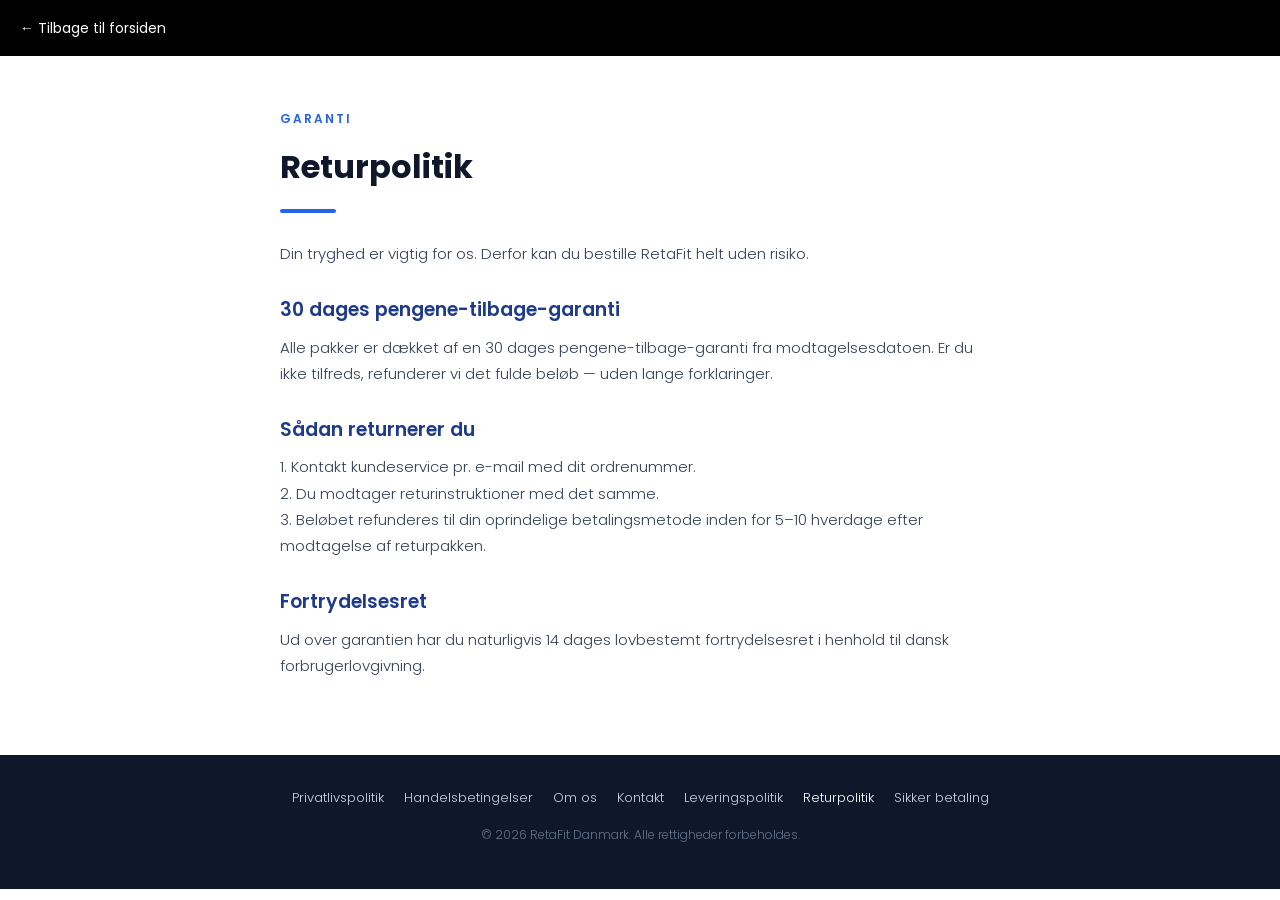
<file: institutional/returpolitik.html>
<!DOCTYPE html>
<html lang="da-DK">
<head>
<meta charset="UTF-8">
<meta name="viewport" content="width=device-width, initial-scale=1">
<title>Returpolitik | RetaFit Danmark</title>
<meta name="robots" content="index, follow">
<link rel="preconnect" href="https://fonts.googleapis.com">
<link rel="preconnect" href="https://fonts.gstatic.com" crossorigin>
<link href="https://fonts.googleapis.com/css2?family=Poppins:wght@300;400;600;700&display=swap" rel="stylesheet">
<style>
*{margin:0;padding:0;box-sizing:border-box}
body{font-family:'Poppins',sans-serif;font-weight:300;color:#334155;background:#fff;line-height:1.75}
.topbar{background:#000;padding:14px 20px}
.topbar a{color:#fff;text-decoration:none;font-size:14px;font-weight:400}
.container{max-width:760px;margin:0 auto;padding:48px 20px 64px}
.page-tag{display:inline-block;font-size:12px;font-weight:600;letter-spacing:2px;text-transform:uppercase;color:#2563eb;margin-bottom:10px}
h1{font-size:32px;font-weight:700;color:#0f172a;margin-bottom:14px}
.divider{width:56px;height:4px;background:#2563eb;border-radius:2px;margin-bottom:28px}
h2{font-size:19px;font-weight:600;color:#1e3a8a;margin:26px 0 8px}
p{font-size:15px;margin-bottom:12px}
.site-footer{background:#0f172a;color:#94a3b8;padding:32px 20px;text-align:center}
.footer-links{display:flex;flex-wrap:wrap;gap:8px 20px;justify-content:center;margin-bottom:14px}
.footer-links a{color:#cbd5e1;text-decoration:none;font-size:13px;font-weight:300}
.footer-links a:hover{color:#fff}
.footer-copy{font-size:12px;color:#64748b}
</style>
</head>
<body>
<div class="topbar"><a href="../index.html">← Tilbage til forsiden</a></div>
<main class="container">
<span class="page-tag">Garanti</span>
<h1>Returpolitik</h1>
<div class="divider"></div>
<p>Din tryghed er vigtig for os. Derfor kan du bestille RetaFit helt uden risiko.</p>
<h2>30 dages pengene-tilbage-garanti</h2>
<p>Alle pakker er dækket af en 30 dages pengene-tilbage-garanti fra modtagelsesdatoen. Er du ikke tilfreds, refunderer vi det fulde beløb — uden lange forklaringer.</p>
<h2>Sådan returnerer du</h2>
<p>1. Kontakt kundeservice pr. e-mail med dit ordrenummer.<br>2. Du modtager returinstruktioner med det samme.<br>3. Beløbet refunderes til din oprindelige betalingsmetode inden for 5–10 hverdage efter modtagelse af returpakken.</p>
<h2>Fortrydelsesret</h2>
<p>Ud over garantien har du naturligvis 14 dages lovbestemt fortrydelsesret i henhold til dansk forbrugerlovgivning.</p>
</main>
<footer class="site-footer">
<div class="footer-links">
<a href="privatlivspolitik.html">Privatlivspolitik</a>
<a href="handelsbetingelser.html">Handelsbetingelser</a>
<a href="om-os.html">Om os</a>
<a href="kontakt.html">Kontakt</a>
<a href="leveringspolitik.html">Leveringspolitik</a>
<a href="returpolitik.html" style="color:#fff">Returpolitik</a>
<a href="sikker-betaling.html">Sikker betaling</a>
</div>
<p class="footer-copy">© 2026 RetaFit Danmark. Alle rettigheder forbeholdes.</p>
</footer>
</body>
</html>
</file>
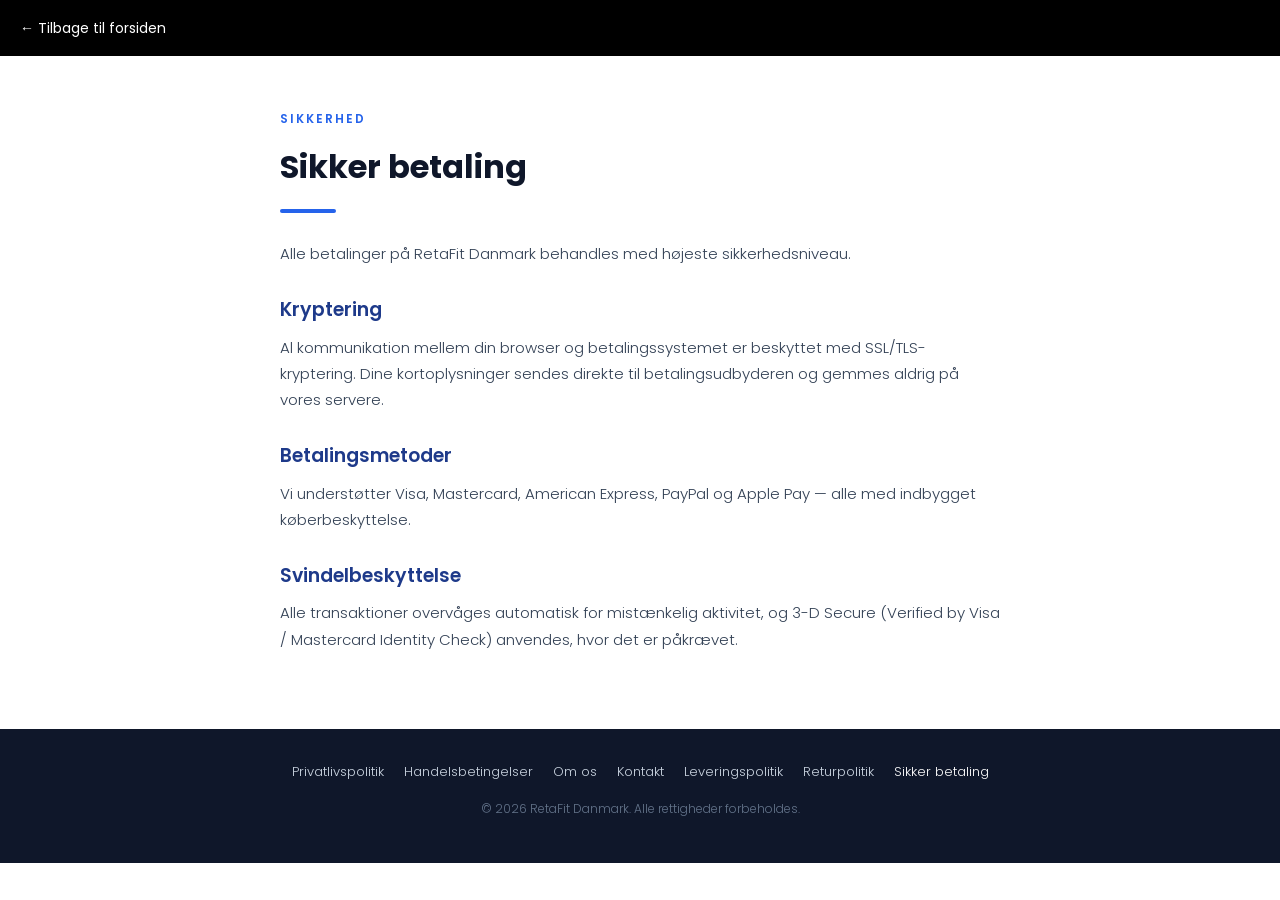
<file: institutional/sikker-betaling.html>
<!DOCTYPE html>
<html lang="da-DK">
<head>
<meta charset="UTF-8">
<meta name="viewport" content="width=device-width, initial-scale=1">
<title>Sikker betaling | RetaFit Danmark</title>
<meta name="robots" content="index, follow">
<link rel="preconnect" href="https://fonts.googleapis.com">
<link rel="preconnect" href="https://fonts.gstatic.com" crossorigin>
<link href="https://fonts.googleapis.com/css2?family=Poppins:wght@300;400;600;700&display=swap" rel="stylesheet">
<style>
*{margin:0;padding:0;box-sizing:border-box}
body{font-family:'Poppins',sans-serif;font-weight:300;color:#334155;background:#fff;line-height:1.75}
.topbar{background:#000;padding:14px 20px}
.topbar a{color:#fff;text-decoration:none;font-size:14px;font-weight:400}
.container{max-width:760px;margin:0 auto;padding:48px 20px 64px}
.page-tag{display:inline-block;font-size:12px;font-weight:600;letter-spacing:2px;text-transform:uppercase;color:#2563eb;margin-bottom:10px}
h1{font-size:32px;font-weight:700;color:#0f172a;margin-bottom:14px}
.divider{width:56px;height:4px;background:#2563eb;border-radius:2px;margin-bottom:28px}
h2{font-size:19px;font-weight:600;color:#1e3a8a;margin:26px 0 8px}
p{font-size:15px;margin-bottom:12px}
.site-footer{background:#0f172a;color:#94a3b8;padding:32px 20px;text-align:center}
.footer-links{display:flex;flex-wrap:wrap;gap:8px 20px;justify-content:center;margin-bottom:14px}
.footer-links a{color:#cbd5e1;text-decoration:none;font-size:13px;font-weight:300}
.footer-links a:hover{color:#fff}
.footer-copy{font-size:12px;color:#64748b}
</style>
</head>
<body>
<div class="topbar"><a href="../index.html">← Tilbage til forsiden</a></div>
<main class="container">
<span class="page-tag">Sikkerhed</span>
<h1>Sikker betaling</h1>
<div class="divider"></div>
<p>Alle betalinger på RetaFit Danmark behandles med højeste sikkerhedsniveau.</p>
<h2>Kryptering</h2>
<p>Al kommunikation mellem din browser og betalingssystemet er beskyttet med SSL/TLS-kryptering. Dine kortoplysninger sendes direkte til betalingsudbyderen og gemmes aldrig på vores servere.</p>
<h2>Betalingsmetoder</h2>
<p>Vi understøtter Visa, Mastercard, American Express, PayPal og Apple Pay — alle med indbygget køberbeskyttelse.</p>
<h2>Svindelbeskyttelse</h2>
<p>Alle transaktioner overvåges automatisk for mistænkelig aktivitet, og 3-D Secure (Verified by Visa / Mastercard Identity Check) anvendes, hvor det er påkrævet.</p>
</main>
<footer class="site-footer">
<div class="footer-links">
<a href="privatlivspolitik.html">Privatlivspolitik</a>
<a href="handelsbetingelser.html">Handelsbetingelser</a>
<a href="om-os.html">Om os</a>
<a href="kontakt.html">Kontakt</a>
<a href="leveringspolitik.html">Leveringspolitik</a>
<a href="returpolitik.html">Returpolitik</a>
<a href="sikker-betaling.html" style="color:#fff">Sikker betaling</a>
</div>
<p class="footer-copy">© 2026 RetaFit Danmark. Alle rettigheder forbeholdes.</p>
</footer>
</body>
</html>
</file>
<file: css/style.css>
/* RetaFit DK — quiz bridge */
:root{
  --azul:#1e3a8a;
  --azul-cta:#2563eb;
  --azul-cta-hover:#1d4ed8;
  --verde:#059669;
  --verde-bg:#ecfdf5;
  --texto:#334155;
  --cinza-bg:#f1f5f9;
  --borda:#e2e8f0;
}
*{margin:0;padding:0;box-sizing:border-box}
body{font-family:-apple-system,BlinkMacSystemFont,"Segoe UI",Roboto,Arial,sans-serif;background:var(--cinza-bg);color:var(--texto);-webkit-font-smoothing:antialiased}

.topbar{background:#fff;text-align:center;padding:14px 12px;font-size:16px;color:var(--azul);border-bottom:1px solid var(--borda)}
.topbar .brand{font-weight:700}
.topbar .flag{width:22px;height:16px;vertical-align:-2px;margin-left:6px;border-radius:2px}

.wrap{display:flex;flex-direction:column;align-items:center;padding:32px 16px 56px}
.card{background:#fff;border-radius:20px;box-shadow:0 8px 30px rgba(15,23,42,.08);max-width:580px;width:100%;padding:40px 28px 32px;text-align:center}

.badge{display:inline-flex;align-items:center;gap:7px;background:var(--verde-bg);color:var(--verde);font-size:13px;font-weight:600;padding:6px 14px;border-radius:999px}
.badge .dot{width:7px;height:7px;background:var(--verde);border-radius:50%}

.product{display:block;margin:18px auto 6px;max-width:220px;height:auto}

h1{color:var(--azul);font-size:clamp(26px,5vw,34px);line-height:1.2;margin:10px 0 16px;font-weight:800}
.sub{font-size:16px;line-height:1.6;max-width:460px;margin:0 auto 24px}

.cta-quiz{display:inline-block;background:var(--azul-cta);color:#fff;text-decoration:none;font-size:18px;font-weight:700;padding:16px 38px;border-radius:999px;box-shadow:0 6px 18px rgba(37,99,235,.35);transition:background .15s,transform .15s}
.cta-quiz:hover{background:var(--azul-cta-hover);transform:translateY(-1px)}
.cta-quiz .arrow{margin-left:6px}

.reassure{font-size:13.5px;color:#64748b;margin:16px 0 26px}

.trust-row{display:flex;gap:12px;justify-content:center;flex-wrap:wrap}
.trust-item{flex:1 1 150px;max-width:170px;background:#f8fafc;border:1px solid var(--borda);border-radius:12px;padding:14px 10px;font-size:13px;font-weight:600;color:var(--texto);display:flex;flex-direction:column;align-items:center;gap:6px}
.trust-ico{font-size:20px}

@media(max-width:480px){
  .card{padding:32px 18px 26px}
  .cta-quiz{width:100%;padding:16px 20px}
}

/* ===== Micro reviews ===== */
.micro-reviews{display:flex;gap:12px;justify-content:center;flex-wrap:wrap;margin:0 0 24px}
.micro-review{flex:1 1 220px;max-width:255px;background:#f8fafc;border:1px solid var(--borda);border-radius:12px;padding:14px 14px 12px;text-align:left}
.micro-review .stars{color:#f59e0b;font-size:13px;letter-spacing:1px}
.micro-review p{font-size:13px;line-height:1.5;margin:6px 0 8px;color:var(--texto)}
.micro-author{font-size:12px;color:#64748b;font-weight:600}

/* ===== Quality Score block ===== */
.qs-block{max-width:580px;margin:24px auto 0}
.qs-block details{background:#fff;border:1px solid var(--borda);border-radius:16px;padding:0;overflow:hidden}
.qs-block summary{cursor:pointer;padding:18px 22px;font-weight:700;color:var(--azul);font-size:15.5px;list-style:none}
.qs-block summary::-webkit-details-marker{display:none}
.qs-block summary::after{content:"▾";float:right;color:#94a3b8}
.qs-block details[open] summary::after{content:"▴"}
.qs-content{padding:0 22px 22px;text-align:left}
.qs-content h2{color:var(--azul);font-size:18px;margin:20px 0 8px}
.qs-content p{font-size:14.5px;line-height:1.7;margin-bottom:10px}
.qs-cta-wrap{text-align:center;margin-top:22px}

/* ===== Footer E-E-A-T ===== */
.site-footer{background:#0f172a;color:#94a3b8;padding:34px 20px 26px;margin-top:48px;text-align:center}
.footer-links{display:flex;flex-wrap:wrap;gap:8px 22px;justify-content:center;margin-bottom:18px}
.footer-links a{color:#cbd5e1;text-decoration:none;font-size:13.5px}
.footer-links a:hover{color:#fff;text-decoration:underline}
.footer-disclaimer{font-size:12px;line-height:1.6;max-width:640px;margin:0 auto 14px}
.footer-copy{font-size:12px;color:#64748b}

/* ===== Social proof toast ===== */
.sp-toast{position:fixed;left:16px;bottom:16px;background:#fff;border:1px solid var(--borda);border-radius:12px;box-shadow:0 8px 24px rgba(15,23,42,.15);padding:12px 16px;display:flex;gap:10px;align-items:center;max-width:320px;opacity:0;transform:translateY(12px);transition:opacity .35s,transform .35s;pointer-events:none;z-index:99}
.sp-toast.show{opacity:1;transform:translateY(0)}
.sp-ico{font-size:20px}
.sp-body{font-size:13px;line-height:1.4;color:var(--texto)}
.sp-body strong{color:#0f172a}
.sp-verified{display:block;color:var(--verde);font-size:11px;font-weight:600;margin-top:2px}
@media(max-width:480px){.sp-toast{left:10px;right:10px;max-width:none}}
</file>
